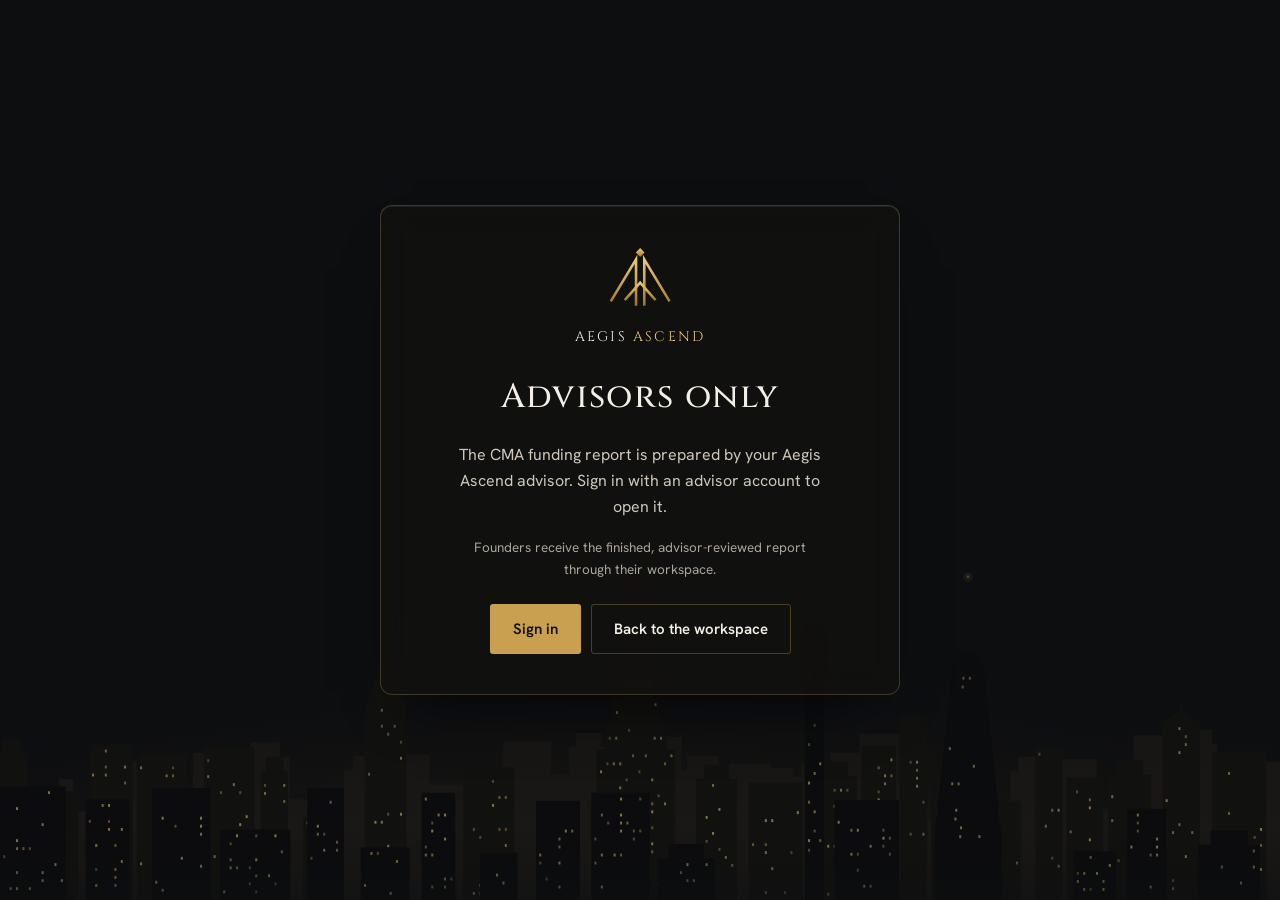
<file: site/cma-lock.html>
<!doctype html>
<html lang="en">
<head>
<meta charset="utf-8">
<meta name="viewport" content="width=device-width,initial-scale=1">
<meta name="robots" content="noindex, nofollow">
<title>CMA funding report | Aegis Ascend</title>
<link rel="stylesheet" href="https://fonts.googleapis.com/css2?family=Cinzel:wght@500;600&family=Hanken+Grotesk:wght@400;500;600&display=swap">
<style>
:root{--obsidian:#0D0E10;--obsidian-2:#151411;--gold:#C9A04F;--gold-1:#E8C77B;--gold-line:rgba(201,160,79,.32);--ivory:#F4EFE6;--ivory-2:#CFC8BA;--ivory-3:#ABA497;--ease:cubic-bezier(.16,1,.3,1)}
*{box-sizing:border-box}
html,body{margin:0;min-height:100%}
body{min-height:100vh;display:grid;place-items:center;padding:24px 16px;background:linear-gradient(180deg,var(--obsidian) 0%,rgba(13,14,16,.9) 45%,rgba(13,14,16,.35) 100%),url("assets/skyline.svg") center bottom/max(100%,1100px) auto no-repeat,var(--obsidian);color:var(--ivory);font:16px/1.6 "Hanken Grotesk",system-ui,sans-serif}
main{width:min(520px,100%);text-align:center;display:grid;gap:18px;justify-items:center;padding:40px 28px;border:1px solid rgba(232,199,123,.22);border-radius:12px;background:rgba(20,19,16,.62);-webkit-backdrop-filter:blur(14px) saturate(1.25);backdrop-filter:blur(14px) saturate(1.25);box-shadow:inset 0 1px 0 rgba(255,241,214,.07),0 30px 60px -34px rgba(0,0,0,.85)}
svg.mark{width:64px;height:62px}
.wm{font-family:Cinzel,Georgia,serif;letter-spacing:.16em;font-size:14px;color:var(--ivory)}.wm span{color:var(--gold-1)}
h1{font-family:Cinzel,Georgia,serif;font-weight:500;font-size:clamp(26px,5vw,34px);letter-spacing:.04em;margin:4px 0 0}
p{margin:0;color:var(--ivory-2);max-width:42ch}
.small{font-size:13.5px;color:var(--ivory-3)}
.row{display:flex;gap:10px;flex-wrap:wrap;justify-content:center;margin-top:6px}
a.btn{display:inline-flex;align-items:center;padding:12px 22px;border-radius:3px;font-weight:600;font-size:15px;text-decoration:none;border:1px solid transparent;transition:background .2s,border-color .2s,color .2s}
a.primary{background:var(--gold);color:var(--obsidian)}a.primary:hover{background:var(--gold-1)}
a.ghost{color:var(--ivory);border-color:var(--gold-line)}a.ghost:hover{border-color:var(--gold);color:var(--gold-1)}
a:focus-visible{outline:2px solid var(--gold-1);outline-offset:3px}
@media (prefers-reduced-motion:no-preference){main{animation:in .4s var(--ease)}@keyframes in{from{opacity:0;transform:translateY(10px)}to{opacity:1;transform:none}}}
</style>
</head>
<body>
<main>
  <svg class="mark" viewBox="62 52 420 400" aria-hidden="true"><defs><linearGradient id="lg" x1="0" y1="0" x2="0" y2="1"><stop offset="0" stop-color="#E8C77B"/><stop offset=".55" stop-color="#C9A04F"/><stop offset="1" stop-color="#9C7330"/></linearGradient></defs><g fill="none" stroke="url(#lg)" stroke-width="17" stroke-linejoin="miter" stroke-miterlimit="12"><path d="M80 412 L246 136 L246 440"/><path d="M466 412 L300 136 L300 440"/><path d="M172 404 L273 289 L374 404"/></g><polygon points="273,62 302,91 273,120 244,91" fill="url(#lg)"/></svg>
  <div class="wm">AEGIS <span>ASCEND</span></div>
  <h1>Advisors only</h1>
  <p>The CMA funding report is prepared by your Aegis Ascend advisor. Sign in with an advisor account to open it.</p>
  <p class="small">Founders receive the finished, advisor-reviewed report through their workspace.</p>
  <div class="row"><a class="btn primary" href="./#login">Sign in</a><a class="btn ghost" href="./#app">Back to the workspace</a></div>
</main>
</body>
</html>
</file>
